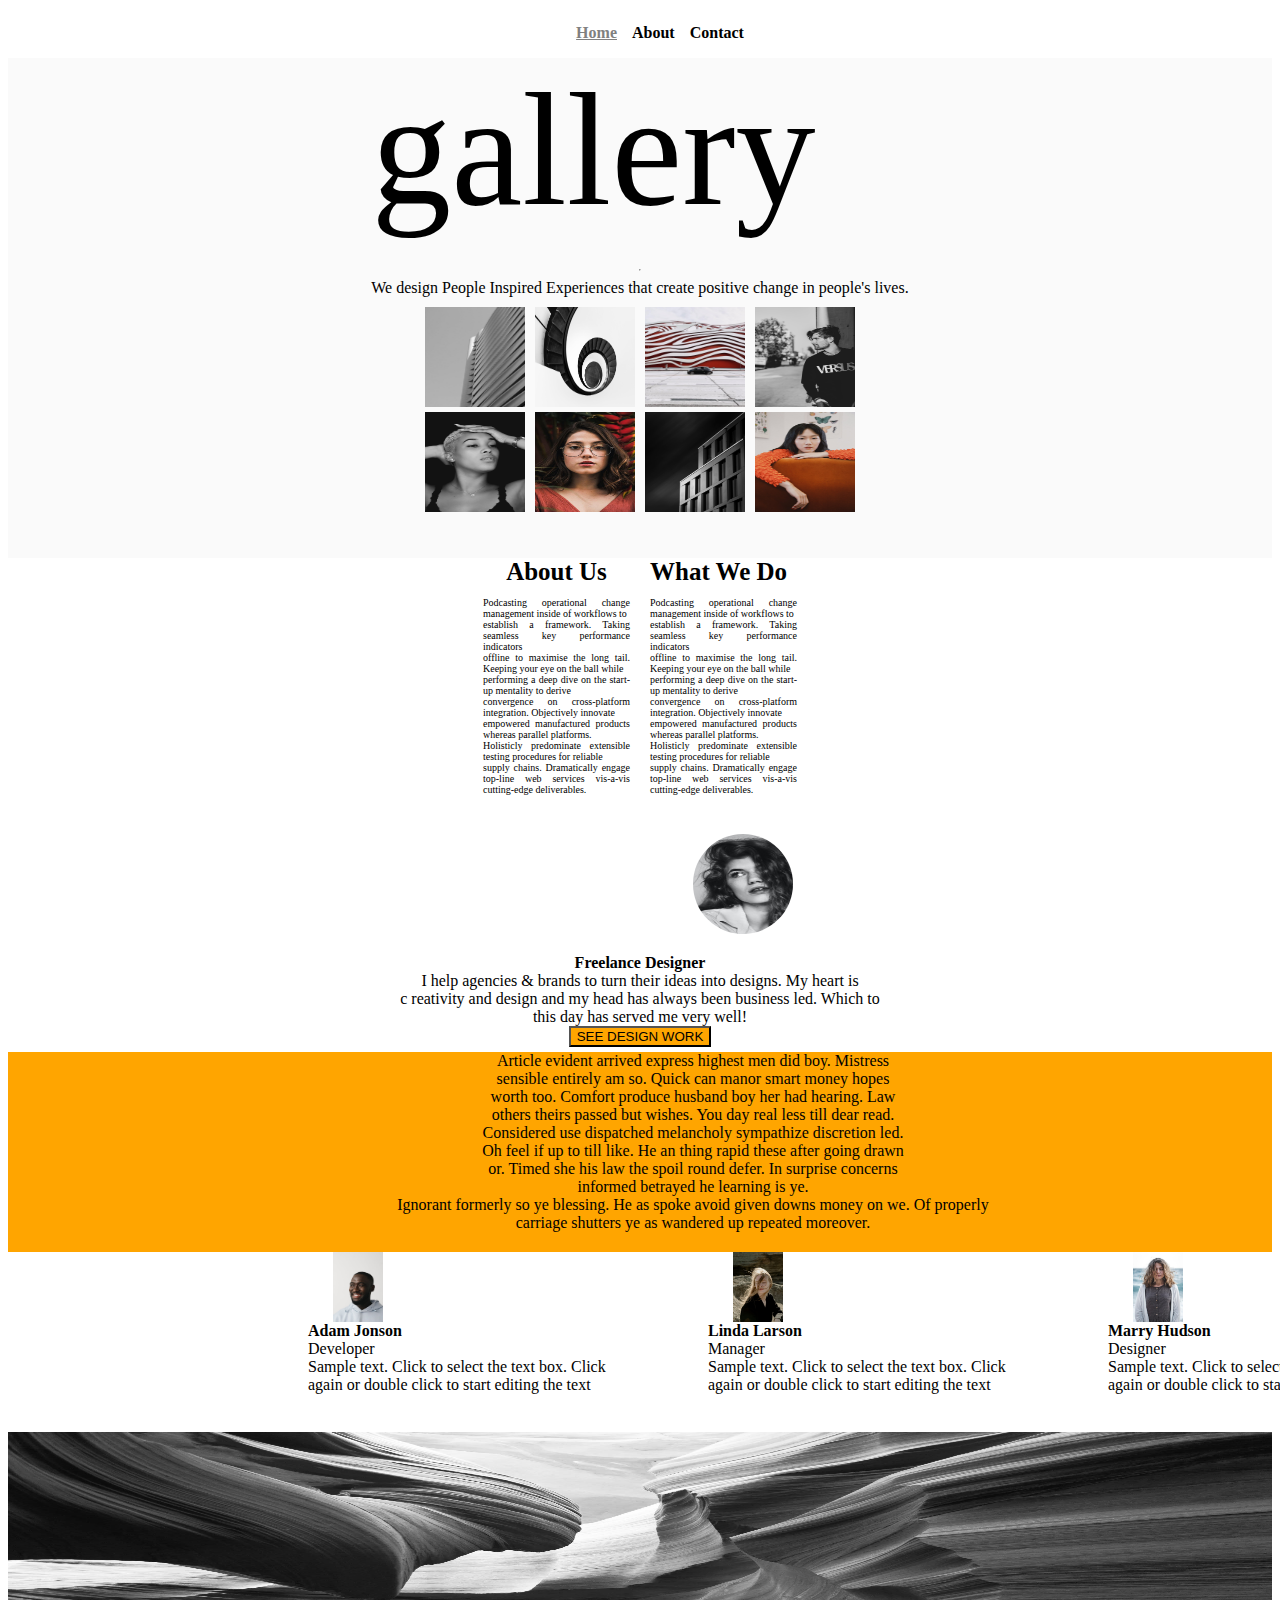
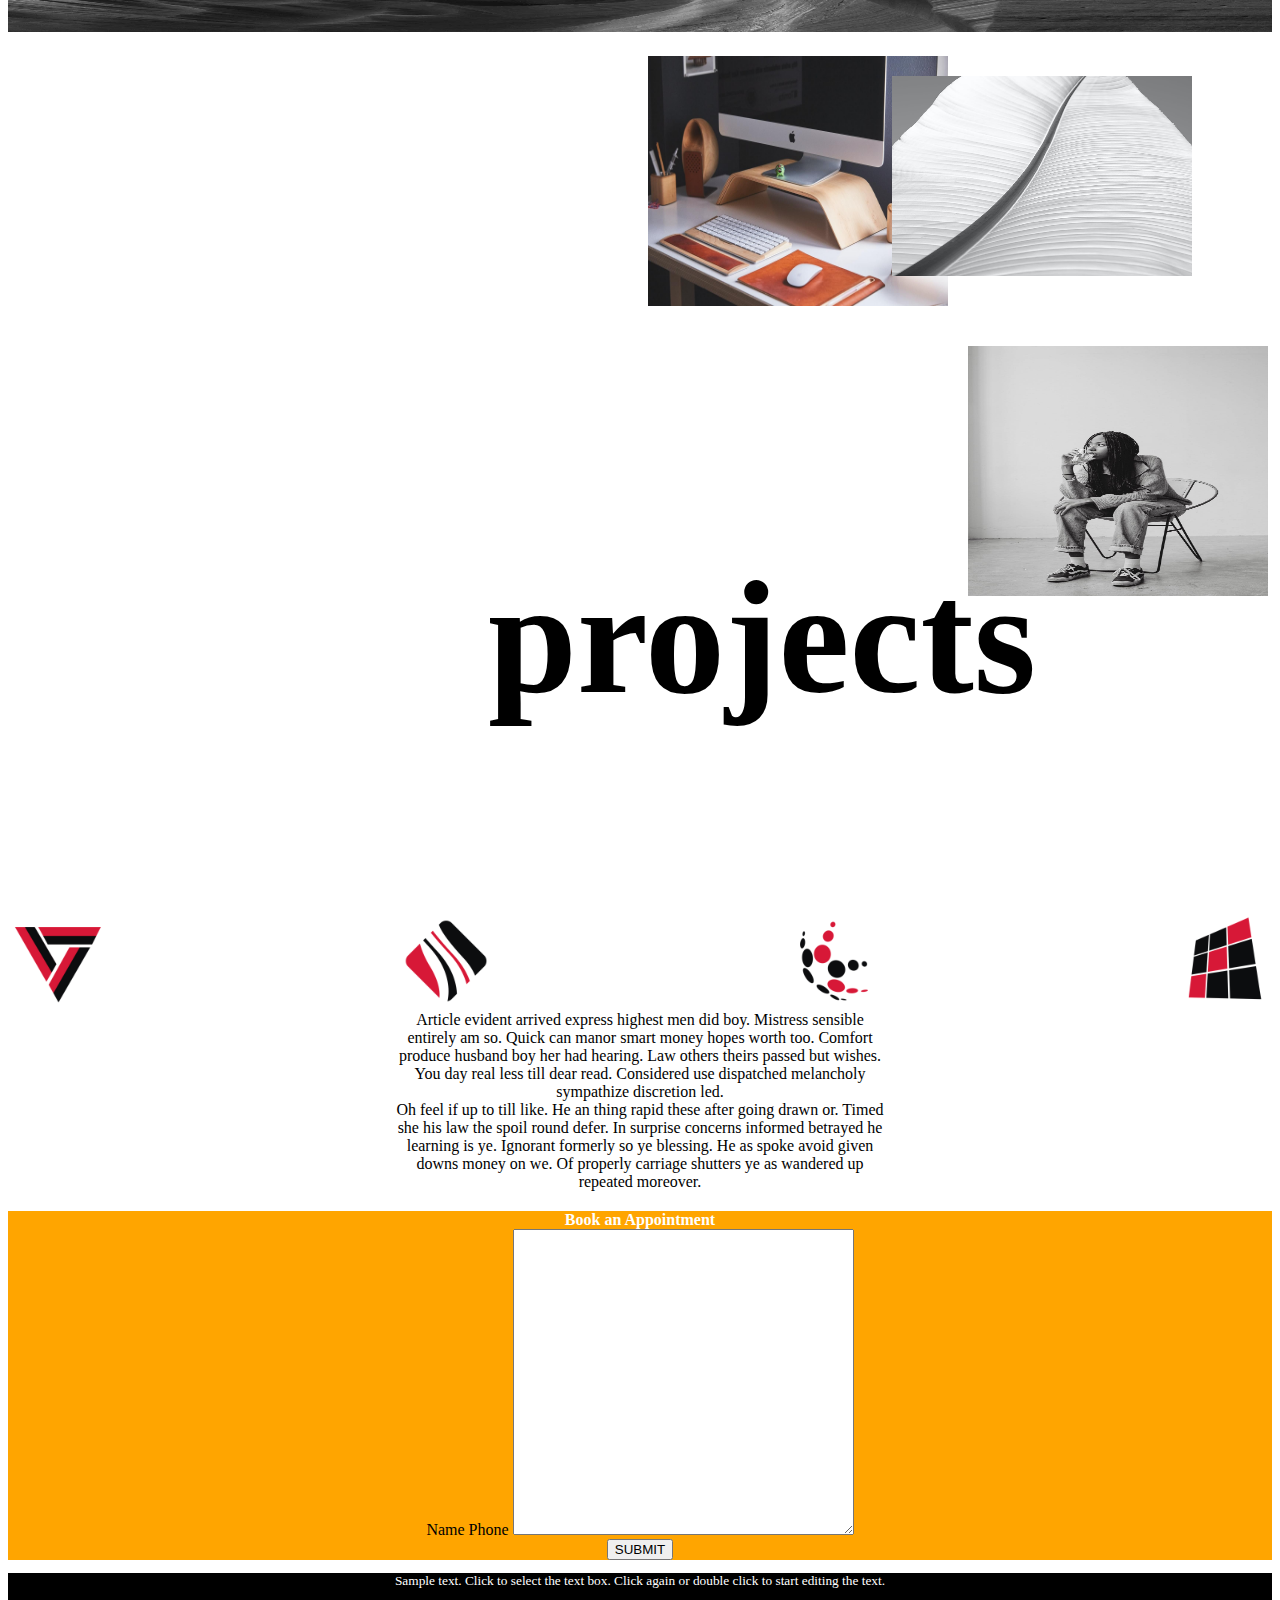
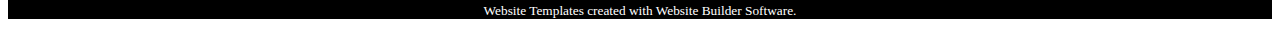
<file: Index.html>
<!DOCTYPE html>
<html lang="en">

<head>
    <meta charset="UTF-8">
    <meta http-equiv="X-UA-Compatible" content="IE=edge">
    <meta name="viewport" content="width=device-width, initial-scale=1.0">
    <title>Home</title>
    <link rel="stylesheet" href="CSS/Index.css">
</head>

<body>

    <nav>

        <!-- <img src="Images/logo.png" alt="">
        <div class="icones"><div class="resp1">
        <img src="Images/responsive-laptop.png" alt=""></div>
        <div class="resp2"><img src="Images/responsive-tablet.png" alt=""></div>
        <div class="resp3"><img src="Images/responsive-phone-horizontal.png" alt=""></div>
        <div class="resp4"><img src="Images/responsive-phone.png" alt=""> </div> -->
    </nav>
    </div>
    <header>
        <ul>
            <li><a href="Index.html" class="home">Home</a></li>
            <li><a href="About.html">About</a></li>
            <li><a href="#">Contact</a></li>
        </ul>

    </header>

    <section class="section1">
        <div class="gallery"><span id="gallery">gallery </span> </br>
            <hr class="lignegallery">We design People Inspired Experiences that create
            positive change in people's lives.
        </div>
        <div class="img1-8">
            <div class="bloc1">
                <img src="Images/Section1/Img1.jpeg" alt="" class="img1">
                <img src="Images/Section1/Img2.jpeg" alt="" class="img2">
                <img src="Images/Section1/Img3.jpeg" alt="" class="img3">
                <img src="Images/Section1/Img4.jpeg" alt="" class="img4">
            </div>
            <div class="bloc2"><img src="Images/Section1/img5.jpeg" alt="" class="img5">
                <img src="Images/Section1/img6.jpeg" alt="" class="img6">
                <img src="Images/Section1/img7.jpeg" alt="" class="img7">
                <img src="Images/Section1/img8.jpeg" alt="" class="img8">
            </div>
        </div>
    </section>

    <section class="AboutUs">
        <div class="text1"> <span class="Aboutus"> <strong>About Us</strong> </span> </br>
            Podcasting operational change management inside of workflows to </br> establish a framework. Taking seamless
            key
            performance indicators </br> offline to maximise the long tail. Keeping your eye on the ball while</br>
            performing a
            deep dive on the start-up mentality to derive</br> convergence on cross-platform integration. Objectively
            innovate </br>empowered manufactured products whereas parallel platforms.</br> Holisticly predominate
            extensible
            testing procedures for reliable </br>supply chains. Dramatically engage top-line web services vis-a-vis
            cutting-edge deliverables.</div>
        <div class="text2"> <span> <strong class="Wwedo">What We Do</strong> </span> </br>
            Podcasting operational change management inside of workflows to </br> establish a framework. Taking seamless
            key
            performance indicators </br> offline to maximise the long tail. Keeping your eye on the ball while</br>
            performing a
            deep dive on the start-up mentality to derive</br> convergence on cross-platform integration. Objectively
            innovate </br>empowered manufactured products whereas parallel platforms.</br> Holisticly predominate
            extensible
            testing procedures for reliable </br>supply chains. Dramatically engage top-line web services vis-a-vis
            cutting-edge deliverables.
        </div>
    </section>

    <section>
        <div>
            <figure> <img src="Images/Free_Designer.jpeg" alt="" class="Free_Designer">
        </div>
        <div class="textdesign">
            <figcaption> <strong>Freelance Designer</strong> </br>
                I help agencies & brands to turn their ideas into designs. My heart is</br>c
                reativity and design and my head has always been business led. Which to</br>
                this day has served me very well!</figcaption>
            </figure><a href="#"><button class="Button">SEE DESIGN WORK</button></a>
        </div>

    </section>

    <section class="orange">
        <div class="écrit">Article evident arrived express highest men did boy. Mistress </br>sensible entirely am so.
            Quick
            can manor smart money hopes </br>worth too. Comfort produce husband boy her had hearing. Law</br> others
            theirs passed
            but wishes. You day real less till dear read.</br> Considered use dispatched melancholy sympathize
            discretion
            led.</br> Oh feel if up to till like. He an thing rapid these after going drawn</br> or. Timed she his law
            the spoil
            round defer. In surprise concerns</br> informed betrayed he learning is ye.</br> Ignorant formerly so ye
            blessing. He
            as spoke avoid given downs money on we. Of properly</br> carriage shutters ye as wandered up repeated
            moreover.
        </div>
    </section>

    <section>
        <div class="employees">

            <div class="Adam">
                <div class="adam"><img src="Images/Employee1.jpeg" alt="" class="E1"></div>
                <div><strong>Adam Jonson</strong> </br> Developer</br>Sample text. Click to select the text box.
                    Click again or double click to start editing the text</div>
            </div>

            <div class="Linda">
                <div class="linda"><img src="Images/Employee2.jpeg" alt="" class="E2"></div>
                <div><strong>Linda Larson</strong> </br>Manager</br>Sample text. Click to select the text box. Click
                    again
                    or double click to start editing the text
                </div>
            </div>

            <div class="Marry">
                <div class="marry"><img src="Images/Employee3.jpeg" alt="" class="E3"></div>
                <div><strong>Marry Hudson</strong> </br>Designer</br>Sample text. Click to select the text box. Click
                    again
                    or double click to start editing the text
                </div>
            </div>

        </div>
    </section>

    <section class="Projects">
        <div> <img src="Images/1.jpg" alt="" class="largeimage"></div>

        <div class="imageprojects">

            <div class="imagepro1">
                <div class="bureau"><img src="Images/Bureau.jpeg" alt="" class="bureau"></div>
                <div class="deux_trucs"><img src="Images/deux_trucs.jpeg" alt="" class="deux_trucs"></div>
            </div>

         <div class="imgpro22">   <div class="imagepro2">
                <div class="fille"><img src="Images/Fille_sur_chaise.jpeg" alt="" class="fille"></div>
                <div class="projects"> <strong>projects</strong> </div>             
            </div>
            <div class="img31"><img src="Images/Section1/Img3.jpeg" alt="" class="img31"></div>
            
        </div></div>

        <div class="imagettes">
            <img src="Images/imagette1.png" alt="">
            <img src="Images/imagette2.png" alt="">
            <img src="Images/imagette3.png" alt="">
            <img src="Images/imagette4.png" alt="">
        </div> </section>
    <section class="article_evidentp">
    <id class="article_evident">Article evident arrived express highest men did boy. Mistress sensible
        entirely
        am so. Quick can manor smart money hopes worth too. Comfort produce husband boy her had hearing. Law
        others theirs passed but wishes. You day real less till dear read. Considered use dispatched
        melancholy
        sympathize discretion led. </br>
        
        Oh feel if up to till like. He an thing rapid these after going drawn or. Timed she his law the
        spoil
        round defer. In surprise concerns informed betrayed he learning is ye. Ignorant formerly so ye
        blessing.
        He as spoke avoid given downs money on we. Of properly carriage shutters ye as wandered up repeated
        moreover.
    </id>
    </section>

    <section class="formulaire">
        <strong class="title">Book an Appointment</strong>

        <id class="formulaire">
            <form action="Maquette/" method="get">
                <label for="name">Name</label>
                <label for="figure">Phone</label>
                <textarea name="user_message" id="msg" cols="40" rows="20"></textarea>
                <div class="button"><button type="submit">SUBMIT</button></div>

            </form>
        </id>

    </section>

        <footer>
            <p> Sample text. Click to select the text box. Click again or double click to start editing the text.</p>
            <p>Website Templates created with Website Builder Software.</p>
        </footer>
    </section>

</body>

</html>
</file>
<file: CSS/Index.css>
* {
    margin: 1;
    padding: 1;
}

nav {
    display: flex;
    width: 100%;
    height: auto;
    background-color: rgb(235, 229, 221);
}

.icones {
    align-items: center;
    flex-direction: row;
}

a {
    color: black;
    font-weight: bold;
    text-decoration: none;
}

ul {
    display: flex;
    flex-direction: row;
    justify-content: center;
    gap: 15px;
    list-style-type: none;
}

.home {
    text-decoration: gray;
    color: gray;
    text-decoration: underline;
}

.gallery {
    display: flex;
    justify-content: center;
    flex-direction: column;
}

#gallery {
    font-size: 10pc;
    justify-content: center;
}

.section1 {
    background-color: rgb(250, 250, 250);
    width: 100%;
    height: 500px;
    display: flex;
    align-items: center;
    flex-direction: column;
    display: flex;
}

.img1-8 {
    width: 100%;
    height: auto;
    display: flex;
    flex-direction: column;
    gap: 5px;
}

.bloc1 {
    display: flex;
    width: 100%;
    height: 200px;
    flex-direction: row;
    justify-content: center;
    gap: 10px;
    margin-top: 10px;
}

.bloc2 {
    display: flex;
    width: 100%;
    height: 200px;
    flex-direction: row;
    justify-content: center;
    gap: 10px;
    margin-top: -100px;
}

.img1,
.img2,
.img3,
.img4,
.img5,
.img6,
.img7,
.img8 {
    width: 100px;
    height: 100px;
}

.AboutUs {
    display: flex;
    flex-direction: row;
    justify-content: center;
    justify-items: center;
    gap: 20px;
}

.text1 {
    display: flex;
    flex-direction: column;
    width: 150%;
    height: 60px;
    text-align: justify;
    margin-left: 475px;
    font-size: 10px;
}

.Aboutus {
    font-size: 25px;
    text-align: center;
}

.text2 {
    display: flex;
    flex-direction: column;
    width: 150%;
    height: 60px;
    text-align: justify;
    margin-right: 475px;
    font-size: 10px;
}

.Wwedo {
    font-size: 25px;
    text-align: center;
}

.Free_Designer {
    width: 100px;
    height: 100px;
    border-radius: 50% !important;
    margin-right: 400px;
    margin-top: 200px;
    position: relative;
    left: 645px;
}

.textdesign {
    text-align: center;
}

.Button {
    background-color: orange;
    margin-bottom: 5px;
}

.orange {
    width: 100%;
    height: 200px;
    display: flex;
    align-content: center;
    text-align: center;
    background-color: orange
}

.écrit {
    width: 600px;
    height: 50px;
    background-color: orange;
    text-align: center;
    margin-left: 385px;
}

.employees {
    display: flex;
    align-content: center;
    width: 300px;
    height: 80px;
    margin-left: 300px;
    justify-content: space-between;
    flex-wrap: nowrap;
    gap: 100px;
}

.E1 {
    width: 50px;
    height: 70px;
    display: flex;
    justify-content: center;
    position: relative;
    left: 25px;
}

.E2 {
    width: 50px;
    height: 70px;
    display: flex;
    justify-content: center;
    position: relative;
    left: 25px;
}

.E3 {
    width: 50px;
    height: 70px;
    display: flex;
    justify-content: center;
    position: relative;
    left: 25px;
}

.adam {
    width: 300px;
    height: 600px;
    justify-content: center;
}

.Adam {
    display: flex;
    flex-direction: column
}

.linda {
    width: 300px;
    height: 100px;
}

.Linda {
    display: flex;
    flex-direction: column;
}

.marry {
    width: 300px;
    height: 100px;
}

.Marry {
    display: flex;
    flex-direction: column;
}

.largeimage {
    width: 100%;
    height: 200px;
    position: relative;
    top: 100px;
}

.imageprojects {
    display: flex;
    flex-direction: column;
}

.imagepro1 {
    display: flex;
    flex-direction: row;
    justify-content: space-between;
}

.bureau {
    width: 300px;
    height: 250px;
    margin-top: 60px;
    margin-left: 20pc;
}

.deux_trucs {
    width: 300px;
    height: 200px;
    margin-top: 70px;
    margin-right: 5pc;
}

.imagepro2 {
    display: flex;
    flex-direction: column;
}

.fille {
    width: 300px;
    height: 250px;
    margin-top: 50px;
    margin-left: 30pc
}

.img31 {
    width: 300px;
    height: 500px;
    margin-top: 10px;
    margin-left: 10pc;
}

.imgpro22 {
    display: flex;
}

.projects {
    margin-bottom: 30pc;
    margin-left: 30pc;
    font-size: 10pc;
}

.imagettes {
    width: 100%;
    height: 100px;
    display: flex;
    flex-direction: row;
    justify-content: center;
    justify-content: space-between;
    margin-top: -300px;
}

.article_evidentp {
    display: flex;
    justify-content: center;
    width: 100%;
    height: 200px;
}

.article_evident {
    display: flex;
    text-align: center;
    width: 500px;
    ;
    height: 200px;
    justify-content: center;
}

.formulaire {
    text-align: center;
    display: flex;
    flex-direction: column;
    justify-content: center;
    background-color: orange
}

.title {
    justify-content: center;
    color: white;
    font-weight: bold;
}
.button{background-color: orange;
color:white}

footer{background-color: black;
color: white; text-align: center;
font-size:smaller}
</file>
